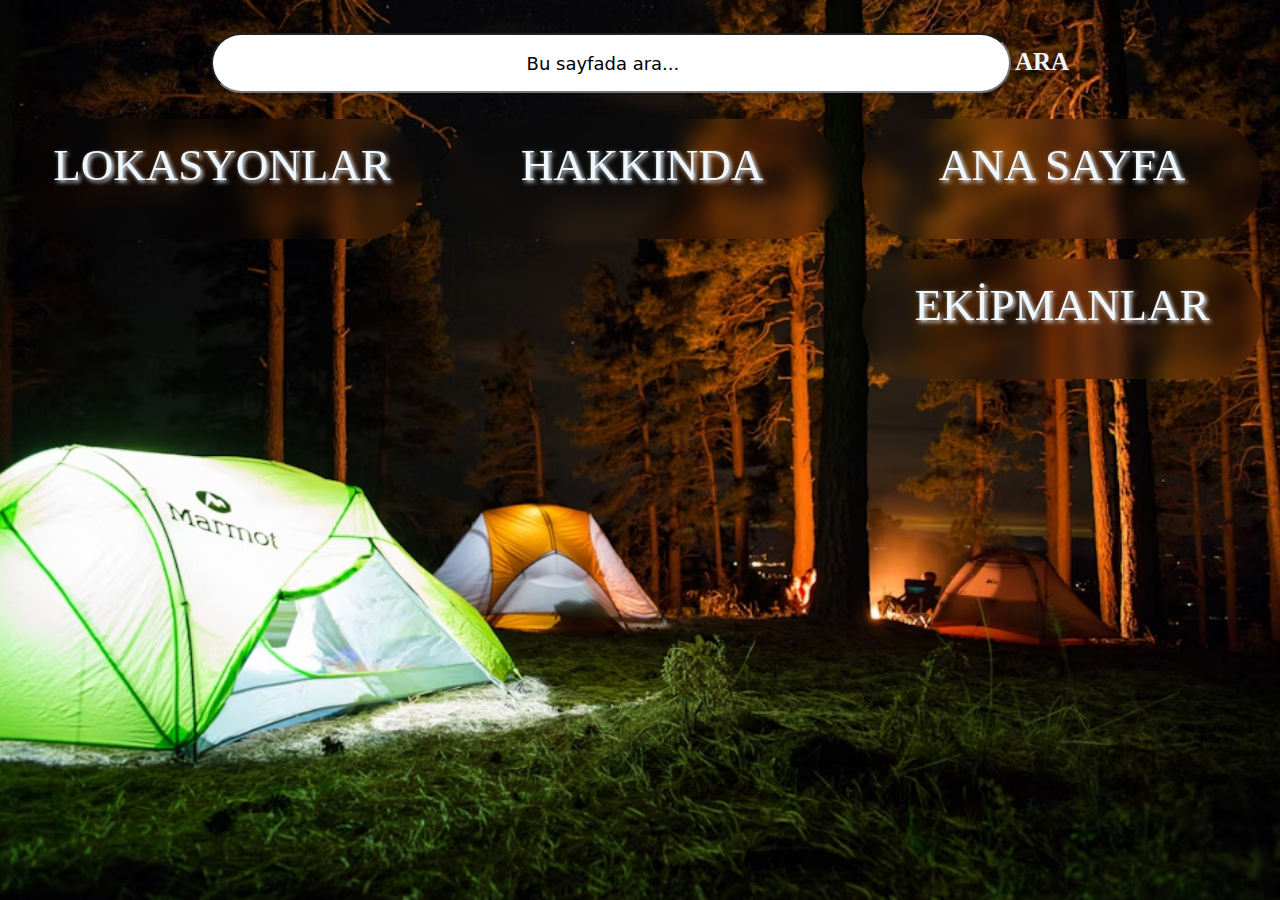
<file: anasayfa.html>
<!DOCTYPE html>
<html lang="tr">
<head>
    <meta charset="UTF-8">
    <meta name="viewport" content="width=device-width, initial-scale=1.0">
    <title>ANA SAYFA</title>
    <style>
        body {
            background-image: url(image/bg4.avif);
            background-repeat: no-repeat;
            background-position: center;
            background-size: cover;
            background-attachment: fixed;
        }

        
        .box2 {
            backdrop-filter: blur(10px);
            width: 400px;
            height: 100px;
            float: right;
            text-align: center;
            padding-top: 20px;
            margin: 10px;
            color: aliceblue;
            font-size: 45px;
            text-decoration: none;
            text-shadow: 2px 2px 4px;
            border-radius: 60px;
        }

        input {
            height: 60px;
            width: 800px;
            margin-top: 2%;
            border-radius: 60px;
            padding: 3px;
            text-align: inherit;
            font-size: large;
            font-family:system-ui, -apple-system, BlinkMacSystemFont, 'Segoe UI', Roboto, Oxygen, Ubuntu, Cantarell, 'Open Sans', 'Helvetica Neue', sans-serif
        }

        .text1 {
            color: aliceblue;
            font-size: 25px;

        }

        
    </style>
</head>
<body>
    <form action="">
        <center>
            <input type="search" value="Bu sayfada ara..."> <strong class="text1">  ARA</strong>
        </center>
    </form>
    <article>
        <center>
            <p><a class="box2" href="anasayfa.html">ANA SAYFA</a></p>
            <p><a class="box2" href="hakkında.html">HAKKINDA</a></p>
            <p><a class="box2" href="location.html">LOKASYONLAR</a></p>
            <p><a class="box2" href="equipments.html">EKİPMANLAR</a></p>
        </center>
        
        
         
    </article>
    
</body>
</html>
</file>
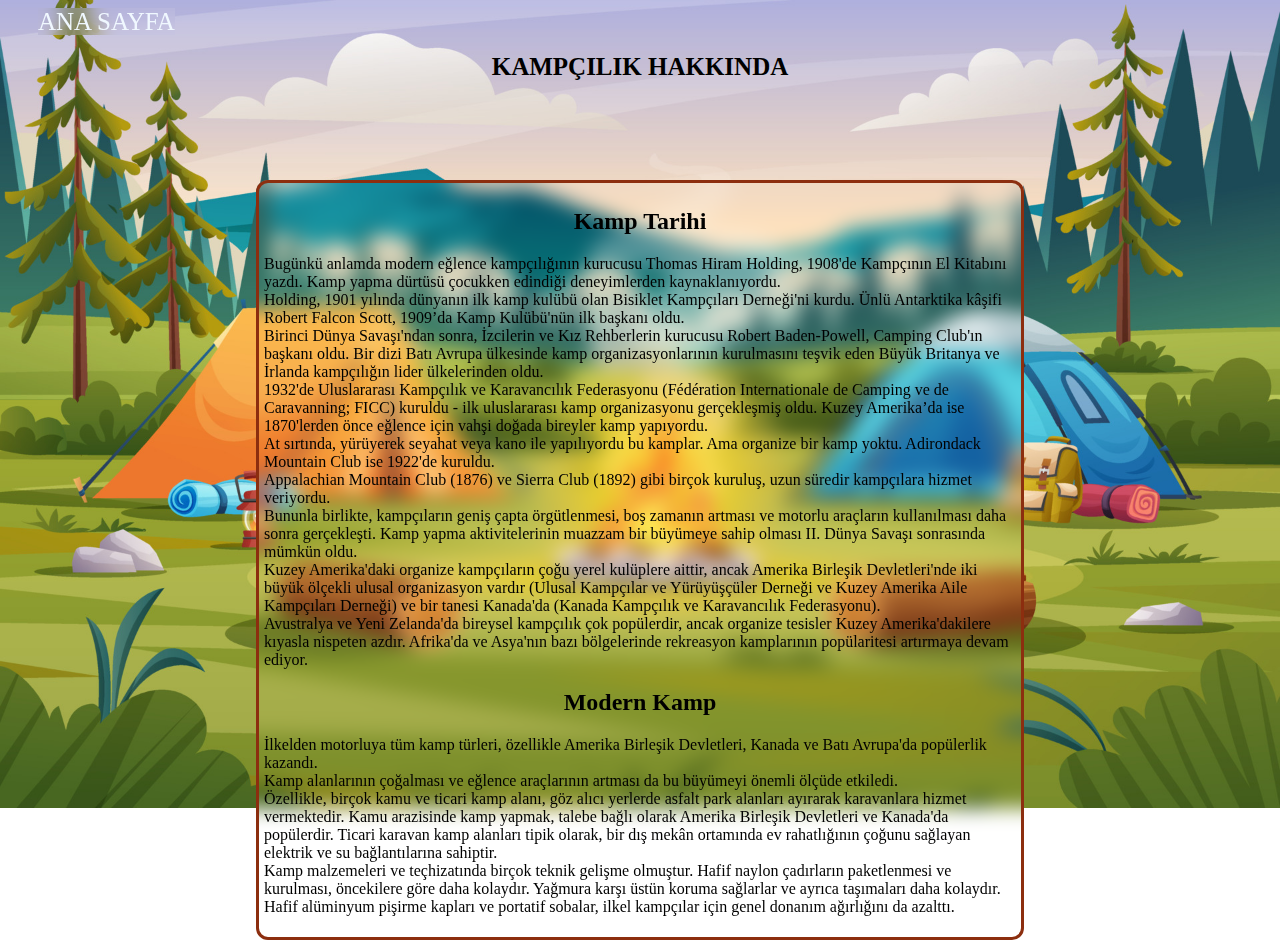
<file: hakkında.html>
<!DOCTYPE html>
<html lang="tr">
<head>
    <meta charset="UTF-8">
    <meta name="viewport" content="width=device-width, initial-scale=1.0">
    <title>KAMPÇILIK</title>
    <style>
        body {
            background-image: url(image/camp3.jpg);
            background-repeat: no-repeat;
            background-size: cover;
            background-position-x: 100%;
        }
        h1 {
            font-size: 25px;
        }

        article.round1 {
            border: 3px solid rgb(140, 46, 15);
            border-radius: 12px;
            padding: 5px;
            backdrop-filter: blur(10px);
        }

        .center {
            position: absolute;
            top: 20%;
            left: 20%;
            right: 20%;
  
        }

        a.style {
            font-size: 25px;
            color: aliceblue;
            text-decoration: none;
            backdrop-filter: blur(10px);
            margin: 20px 30px;  
        
        }

        


    </style>
</head>
<body>
    <a class="style" href="anasayfa.html">ANA SAYFA</a>
    <h1 style="text-align: center;" >KAMPÇILIK HAKKINDA</h1>
    <div class="center">
        <article class="round1">
            <h2 style="text-align: center;">Kamp Tarihi</h2>
            <p>
                Bugünkü anlamda modern eğlence kampçılığının kurucusu Thomas Hiram Holding, 1908'de Kampçının El Kitabını yazdı. Kamp yapma dürtüsü çocukken edindiği deneyimlerden kaynaklanıyordu. <br>
                Holding, 1901 yılında dünyanın ilk kamp kulübü olan Bisiklet Kampçıları Derneği'ni kurdu. Ünlü Antarktika kâşifi Robert Falcon Scott, 1909’da Kamp Kulübü'nün ilk başkanı oldu. <br>
                Birinci Dünya Savaşı'ndan sonra, İzcilerin ve Kız Rehberlerin kurucusu Robert Baden-Powell, Camping Club'ın başkanı oldu. Bir dizi Batı Avrupa ülkesinde kamp organizasyonlarının kurulmasını teşvik eden Büyük Britanya ve İrlanda kampçılığın lider ülkelerinden oldu. <br>
                1932'de Uluslararası Kampçılık ve Karavancılık Federasyonu (Fédération Internationale de Camping ve de Caravanning; FICC) kuruldu - ilk uluslararası kamp organizasyonu gerçekleşmiş oldu.
                Kuzey Amerika’da ise 1870'lerden önce eğlence için vahşi doğada bireyler kamp yapıyordu. <br>
                At sırtında, yürüyerek seyahat veya kano ile yapılıyordu bu kamplar. Ama organize bir kamp yoktu. Adirondack Mountain Club ise 1922'de kuruldu. <br>
                Appalachian Mountain Club (1876) ve Sierra Club (1892) gibi birçok kuruluş, uzun süredir kampçılara hizmet veriyordu. <br>
                Bununla birlikte, kampçıların geniş çapta örgütlenmesi, boş zamanın artması ve motorlu araçların kullanılması daha sonra gerçekleşti.
                Kamp yapma aktivitelerinin muazzam bir büyümeye sahip olması II. Dünya Savaşı sonrasında mümkün oldu. <br>
                Kuzey Amerika'daki organize kampçıların çoğu yerel kulüplere aittir, ancak Amerika Birleşik Devletleri'nde iki büyük ölçekli ulusal organizasyon vardır (Ulusal Kampçılar ve Yürüyüşçüler Derneği ve Kuzey Amerika Aile Kampçıları Derneği) ve bir tanesi Kanada'da (Kanada Kampçılık ve Karavancılık Federasyonu). <br>
                Avustralya ve Yeni Zelanda'da bireysel kampçılık çok popülerdir, ancak organize tesisler Kuzey Amerika'dakilere kıyasla nispeten azdır. Afrika'da ve Asya'nın bazı bölgelerinde rekreasyon kamplarının popülaritesi artırmaya devam ediyor. <br>
            </p>
    
                <h2 style="text-align: center;">Modern Kamp</h2>
            <p>
                İlkelden motorluya tüm kamp türleri, özellikle Amerika Birleşik Devletleri, Kanada ve Batı Avrupa'da popülerlik kazandı. <br>
    
                Kamp alanlarının çoğalması ve eğlence araçlarının artması da bu büyümeyi önemli ölçüde etkiledi. <br>
    
                Özellikle, birçok kamu ve ticari kamp alanı, göz alıcı yerlerde asfalt park alanları ayırarak karavanlara hizmet vermektedir. Kamu arazisinde kamp yapmak, talebe bağlı olarak Amerika Birleşik Devletleri ve Kanada'da popülerdir. Ticari karavan kamp alanları tipik olarak, bir dış mekân ortamında ev rahatlığının çoğunu sağlayan elektrik ve su bağlantılarına sahiptir. <br>
    
                Kamp malzemeleri ve teçhizatında birçok teknik gelişme olmuştur. Hafif naylon çadırların paketlenmesi ve kurulması, öncekilere göre daha kolaydır. Yağmura karşı üstün koruma sağlarlar ve ayrıca taşımaları daha kolaydır. Hafif alüminyum pişirme kapları ve portatif sobalar, ilkel kampçılar için genel donanım ağırlığını da azalttı. <br>
            </p> 
        </article>
           
            
    
        

    </div>
    
</body>
</html>
</file>
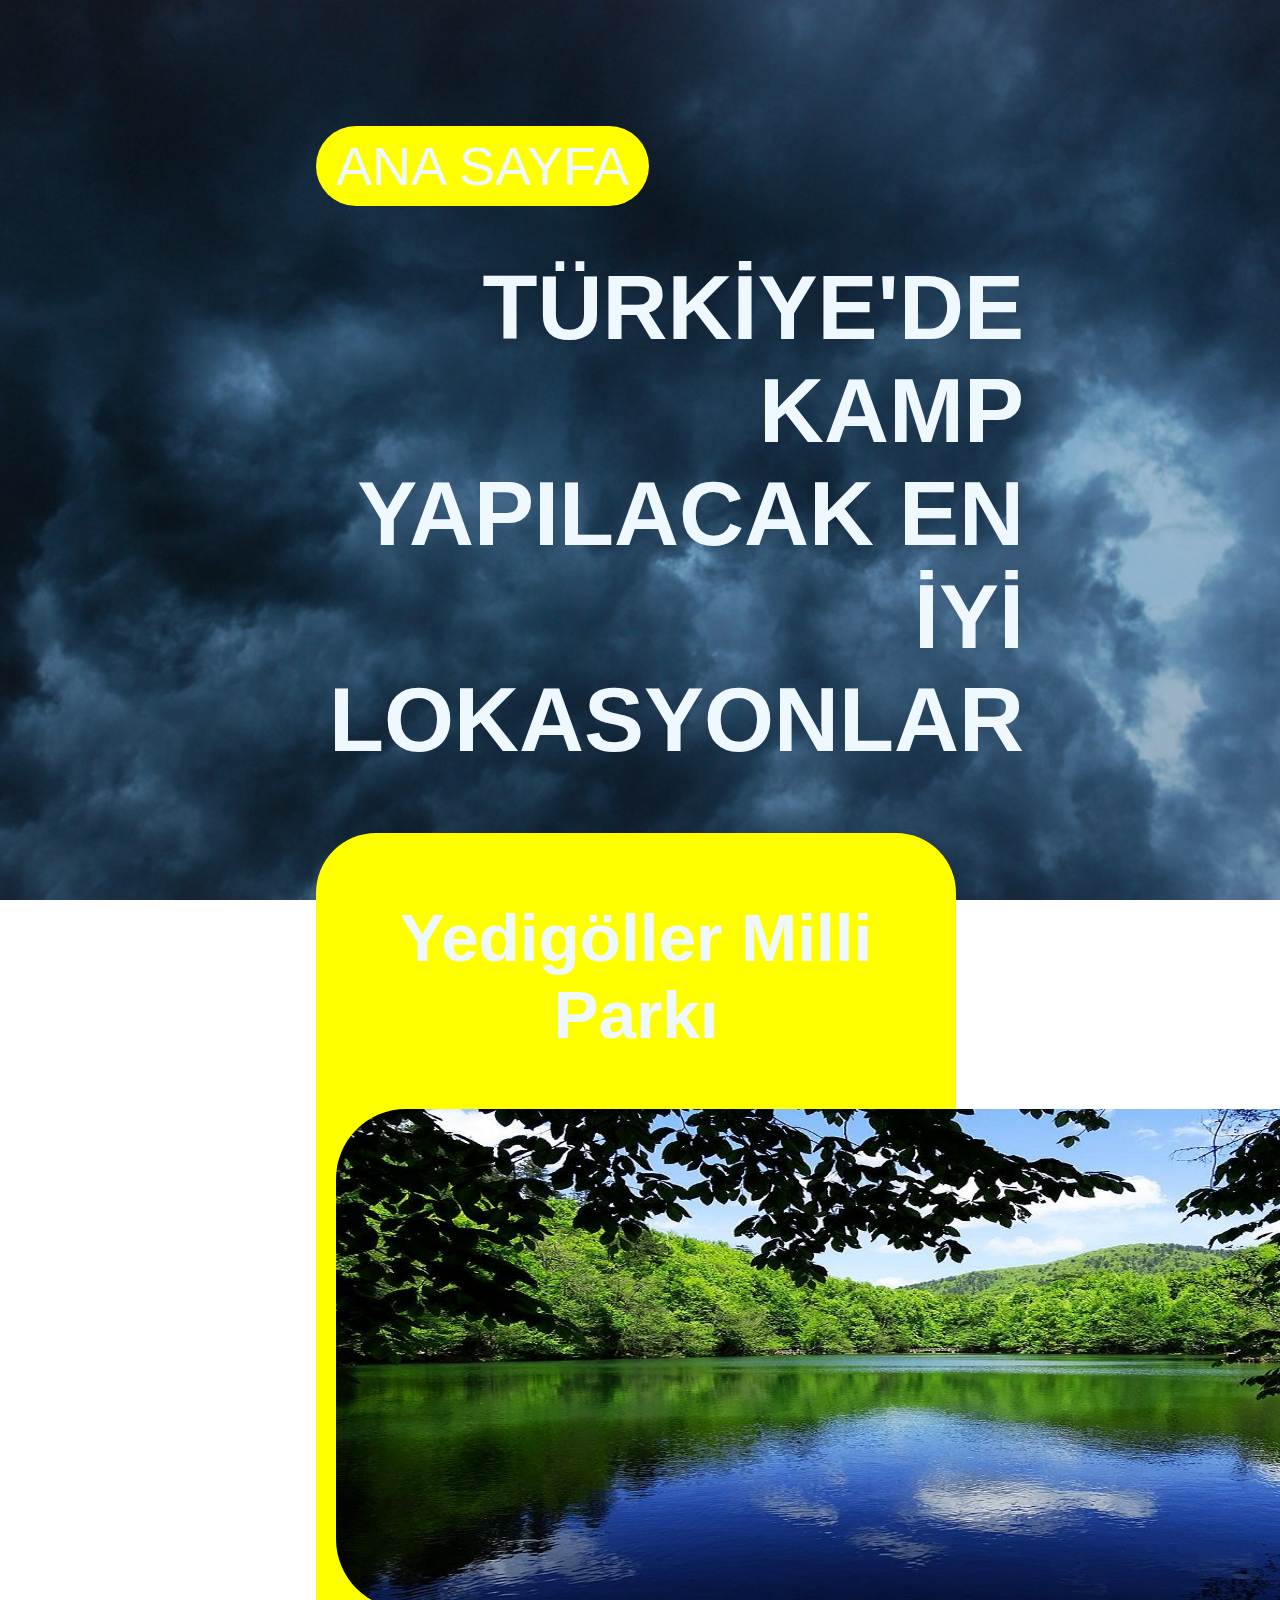
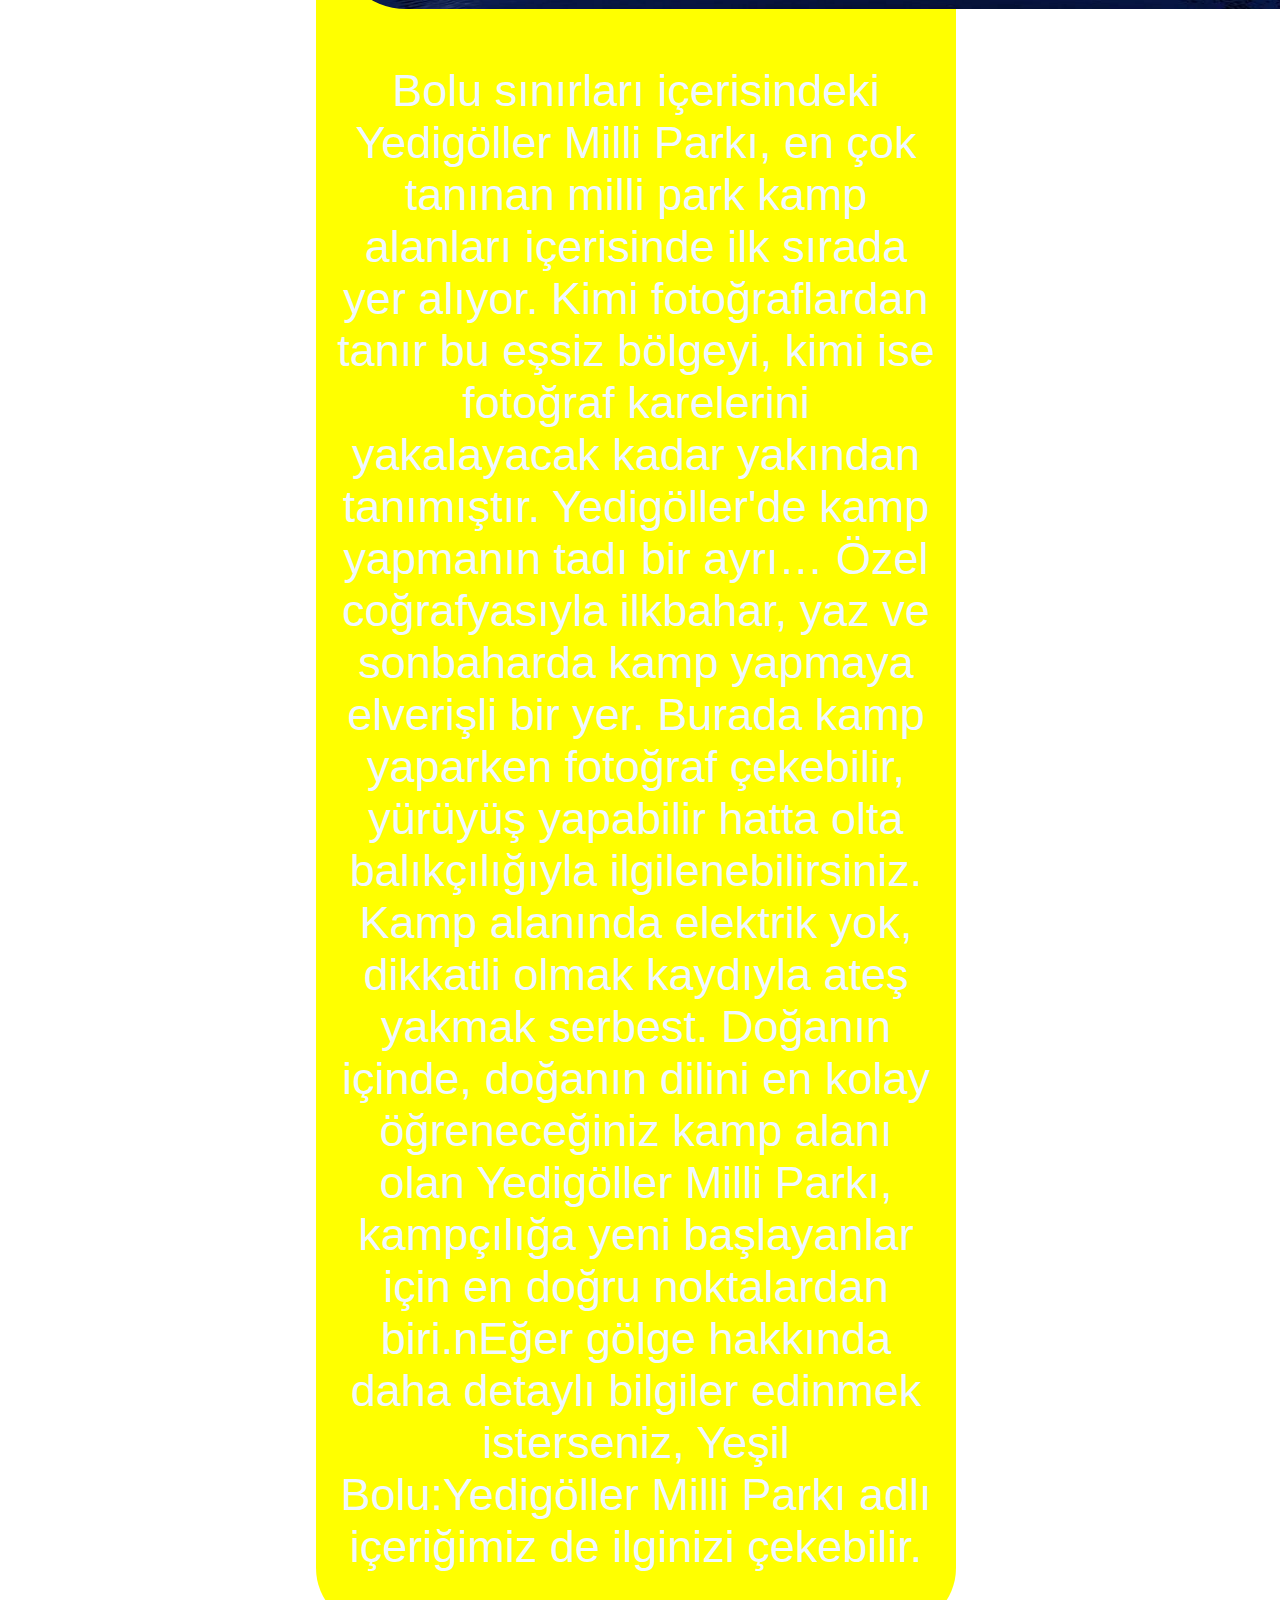
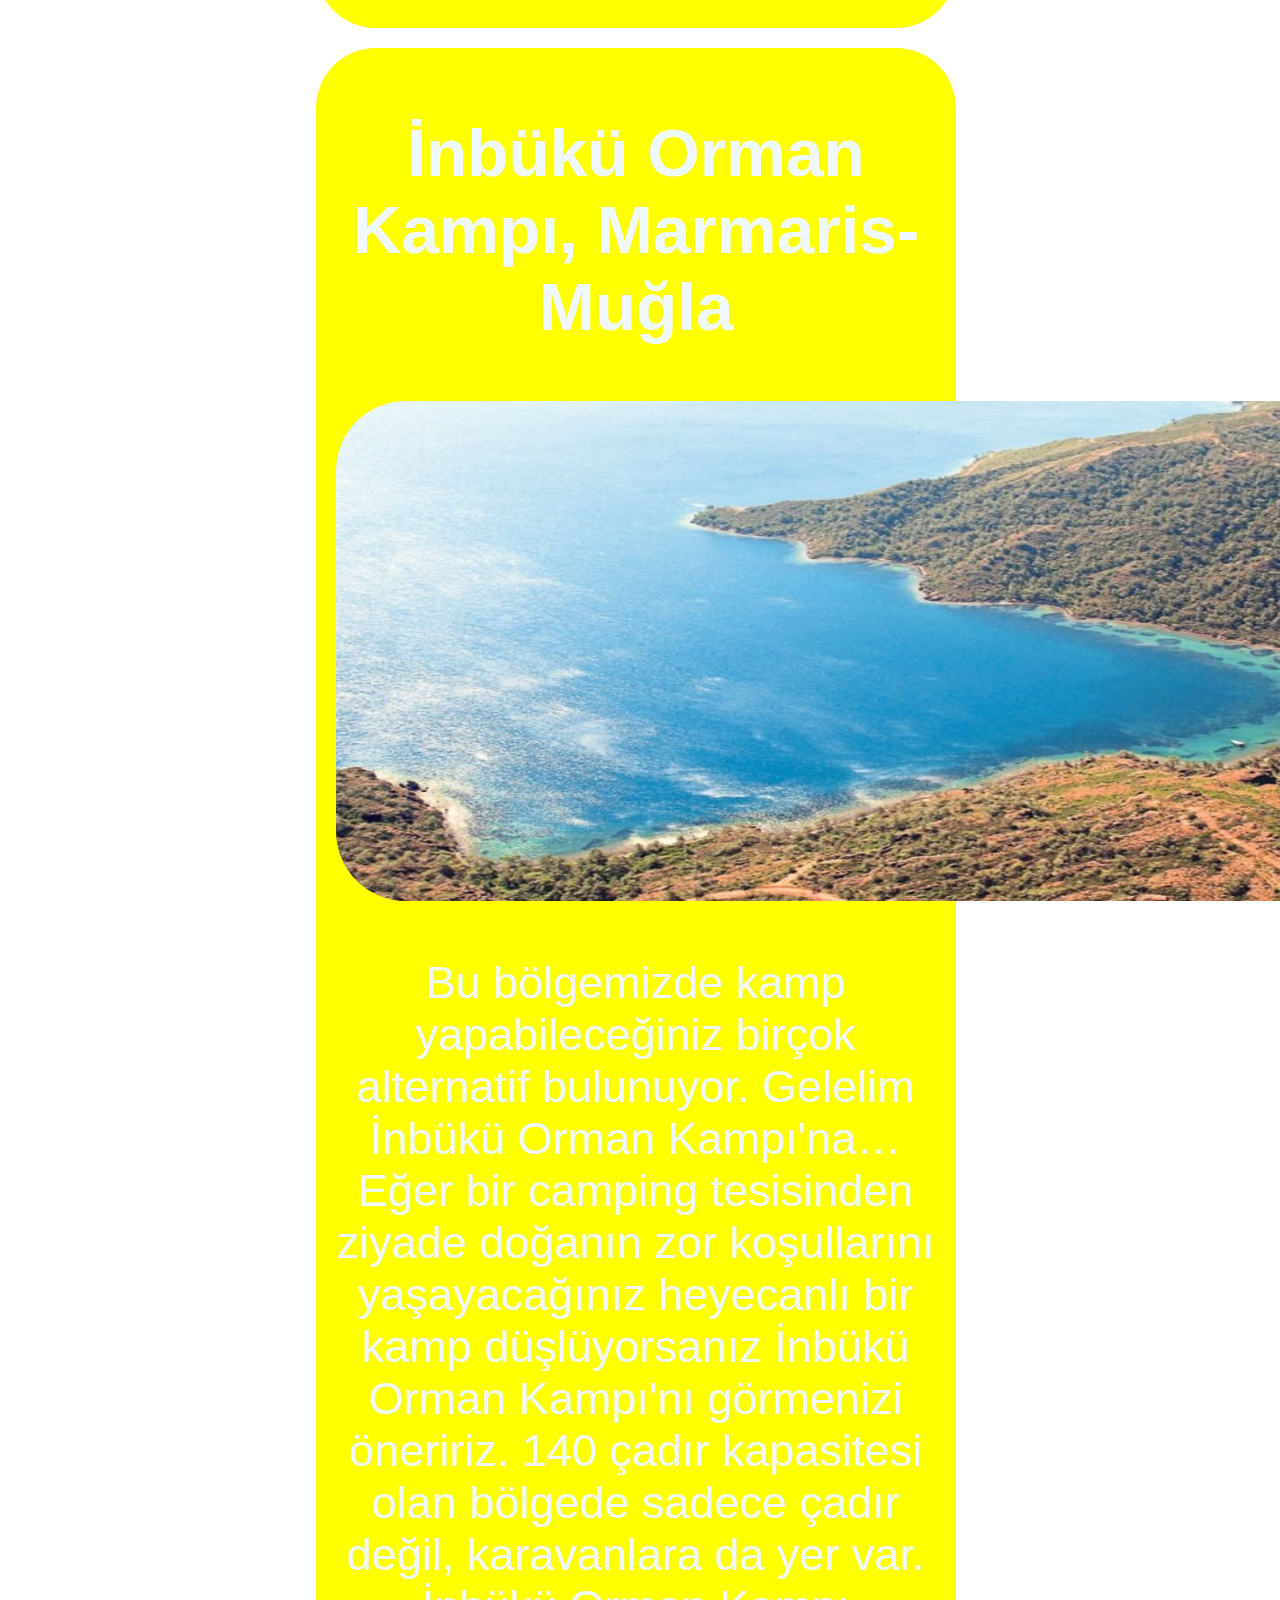
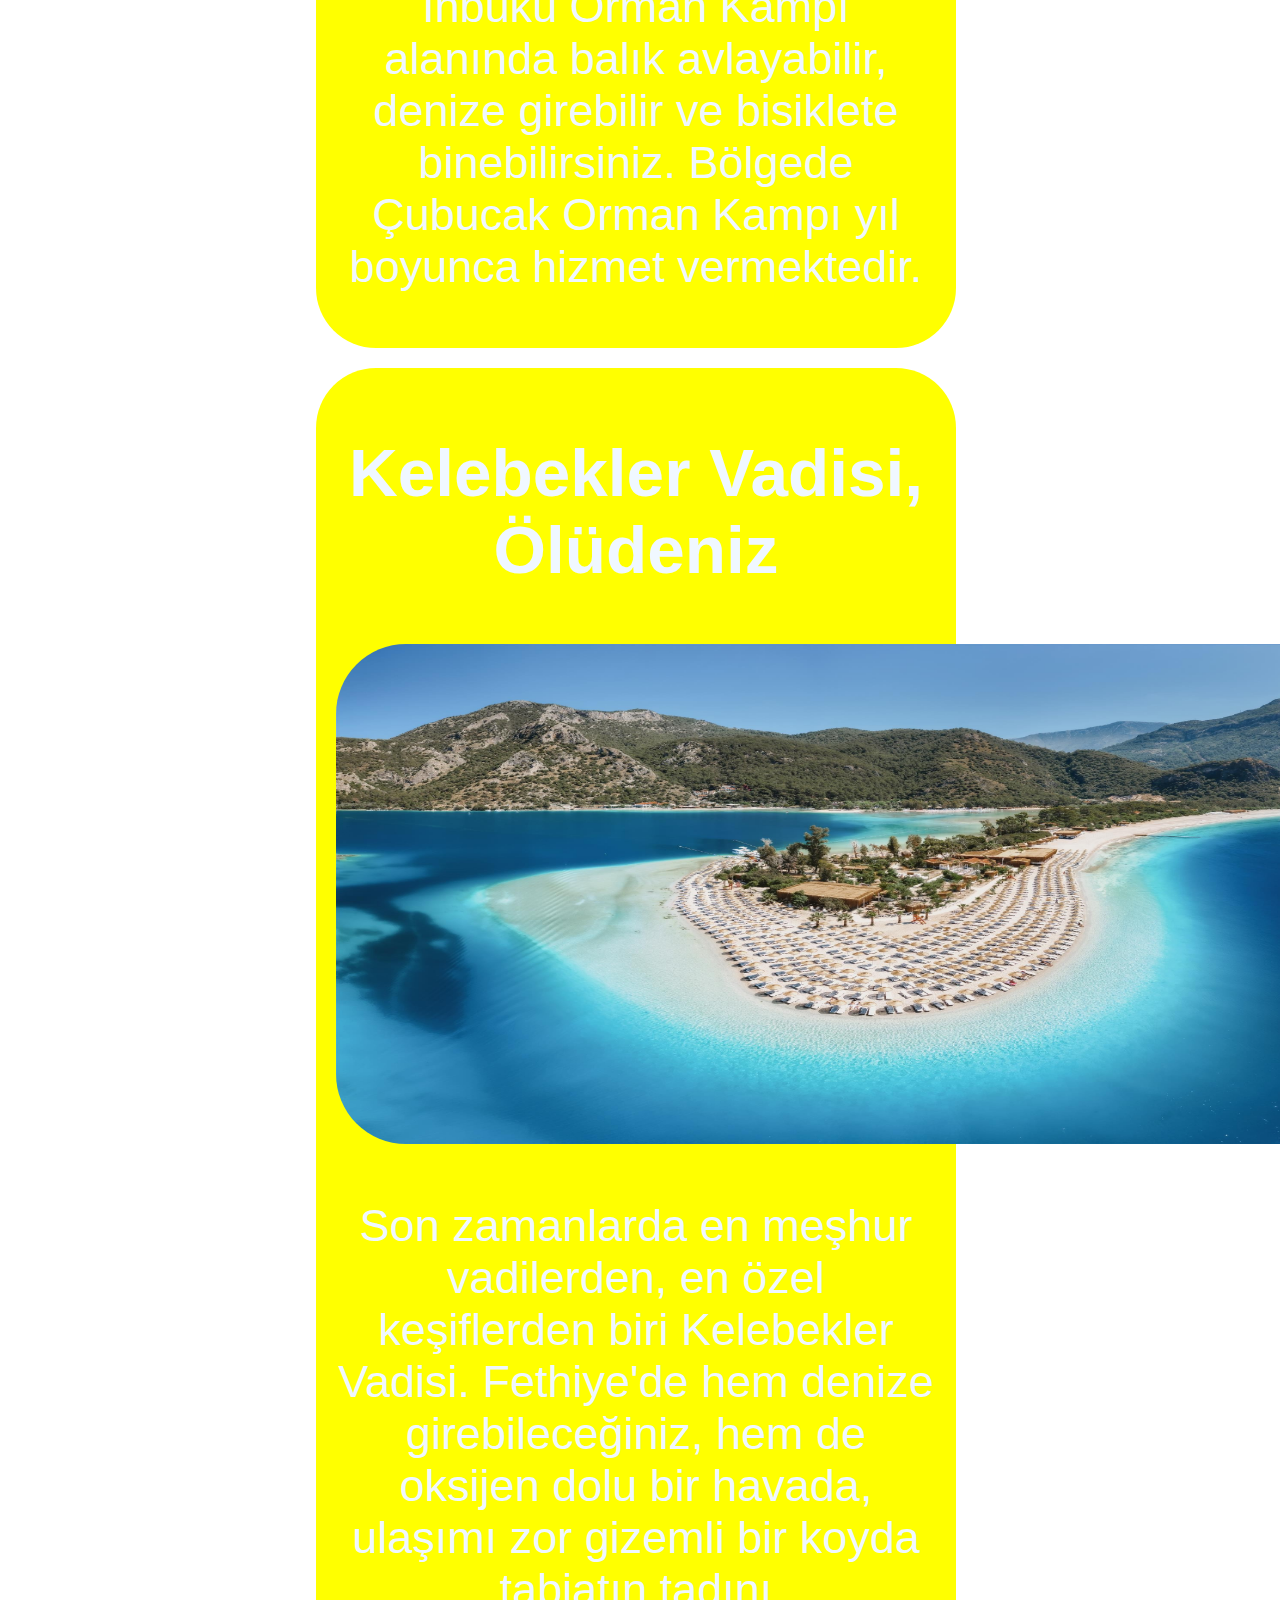
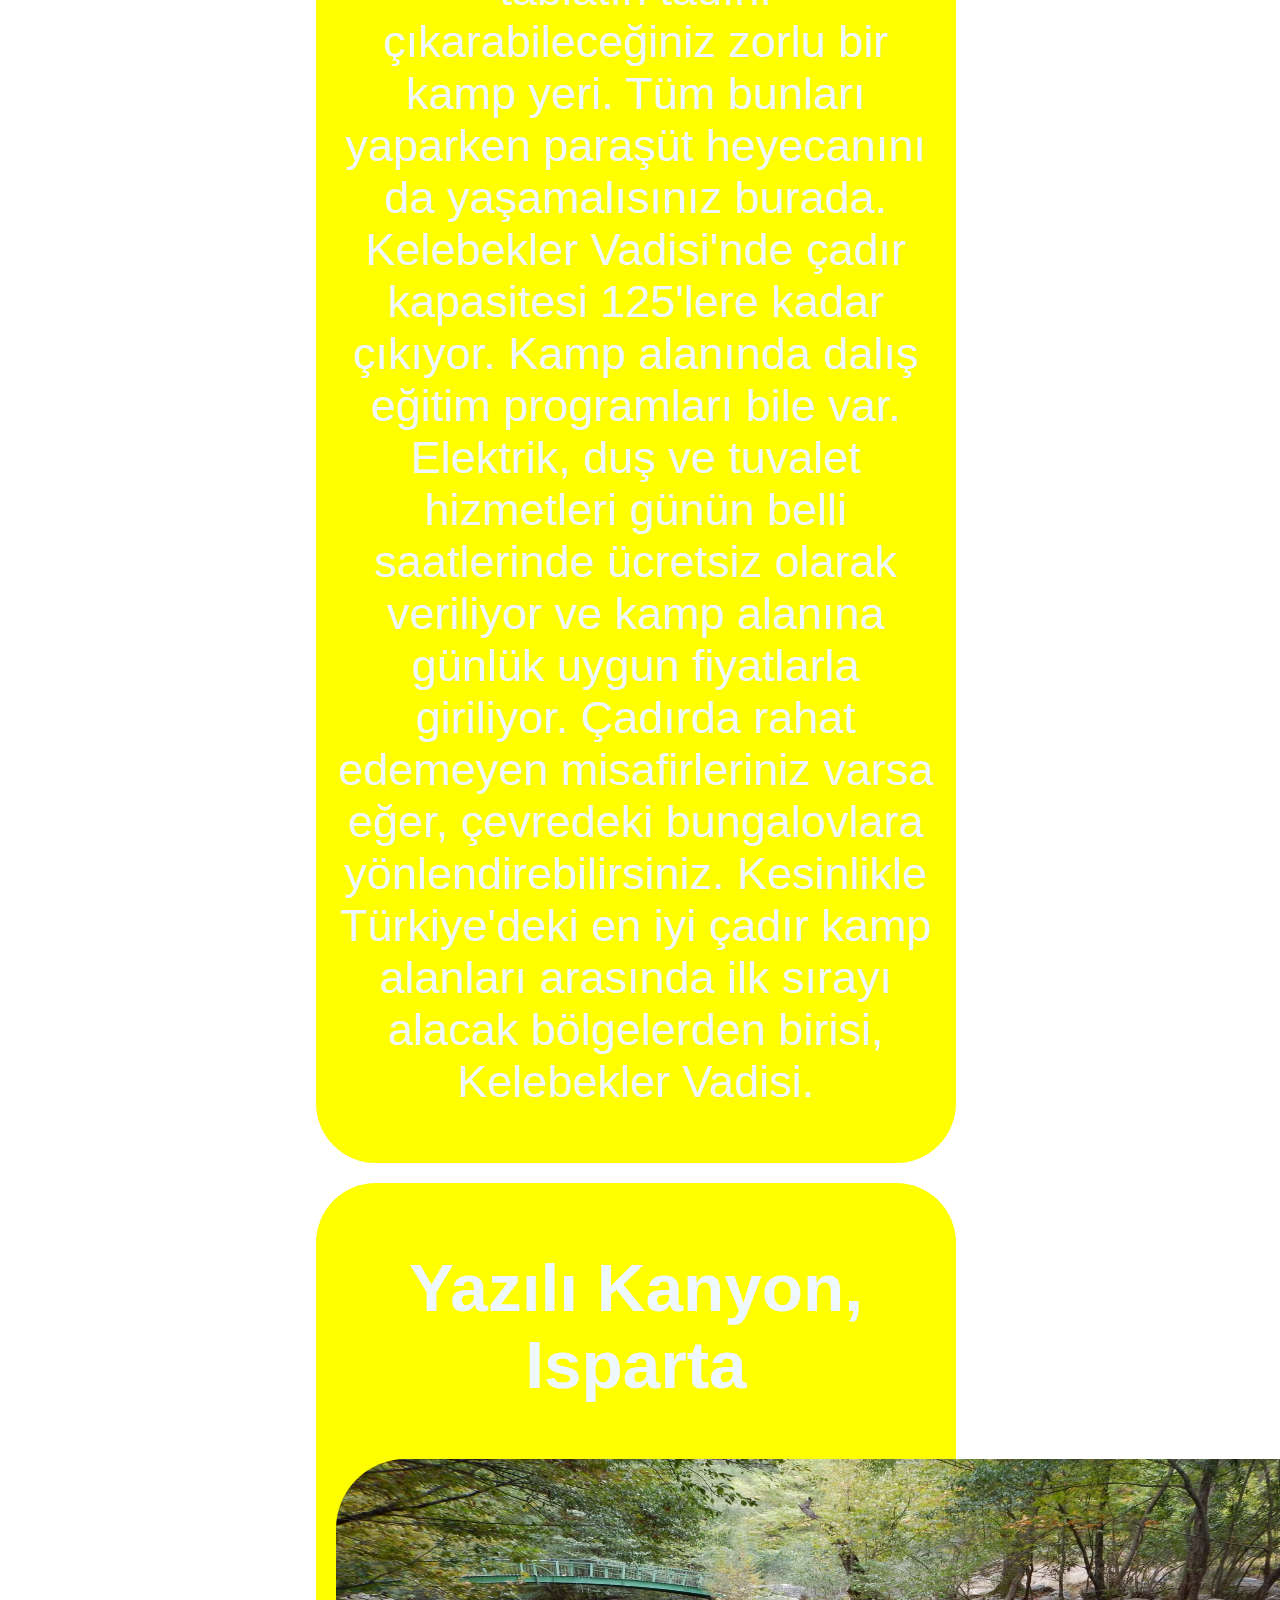
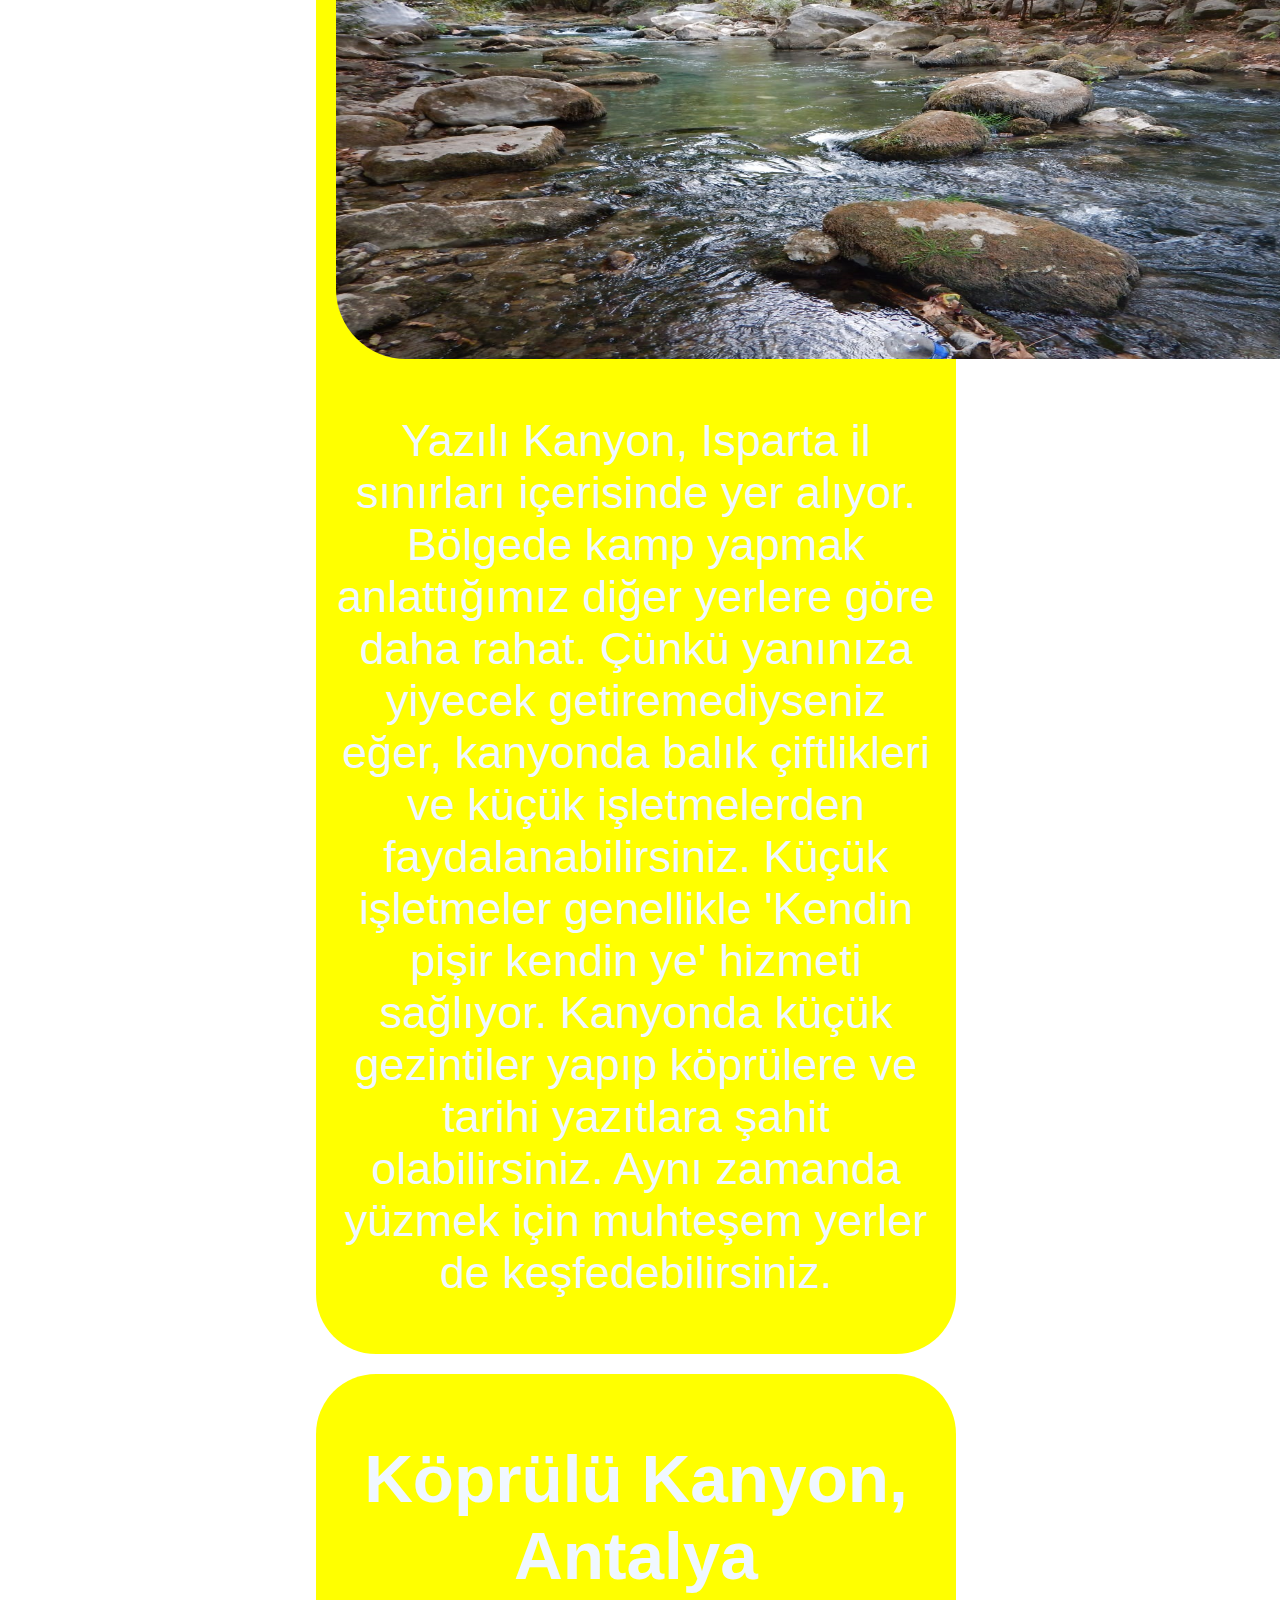
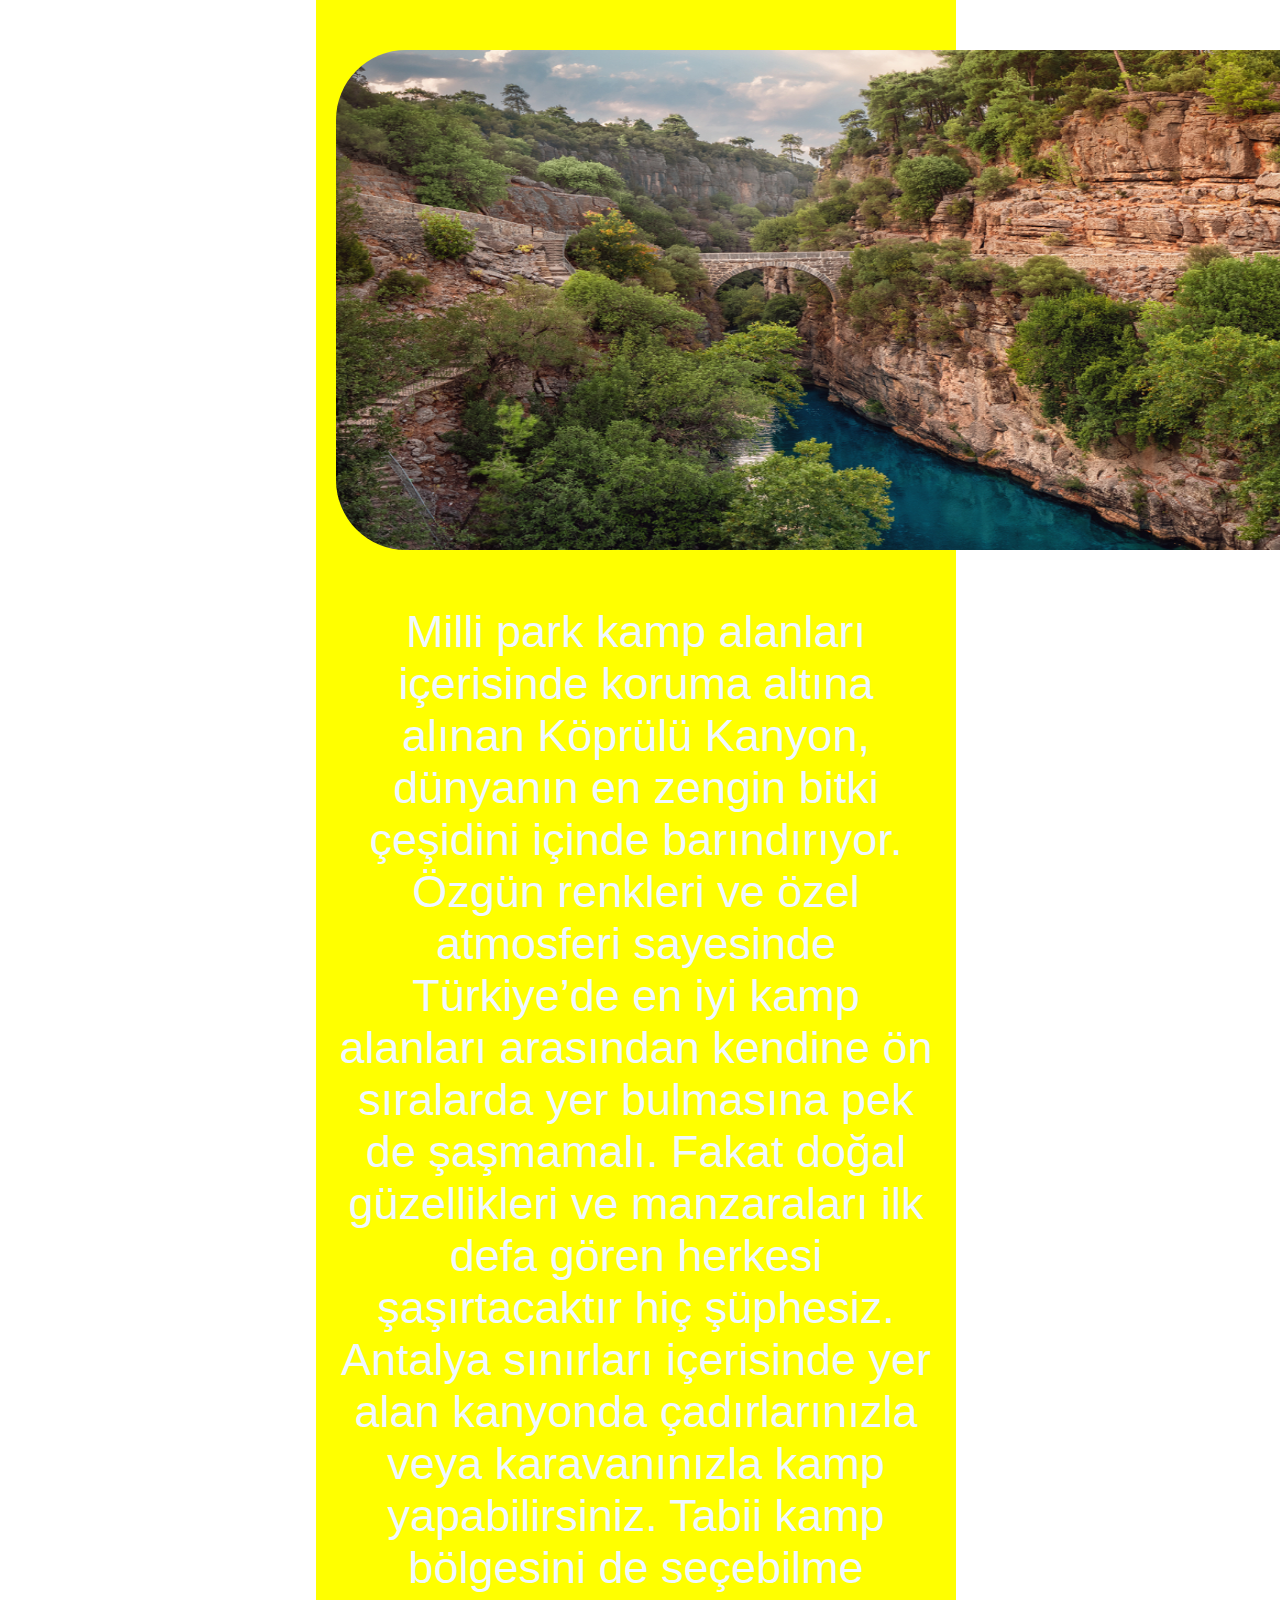
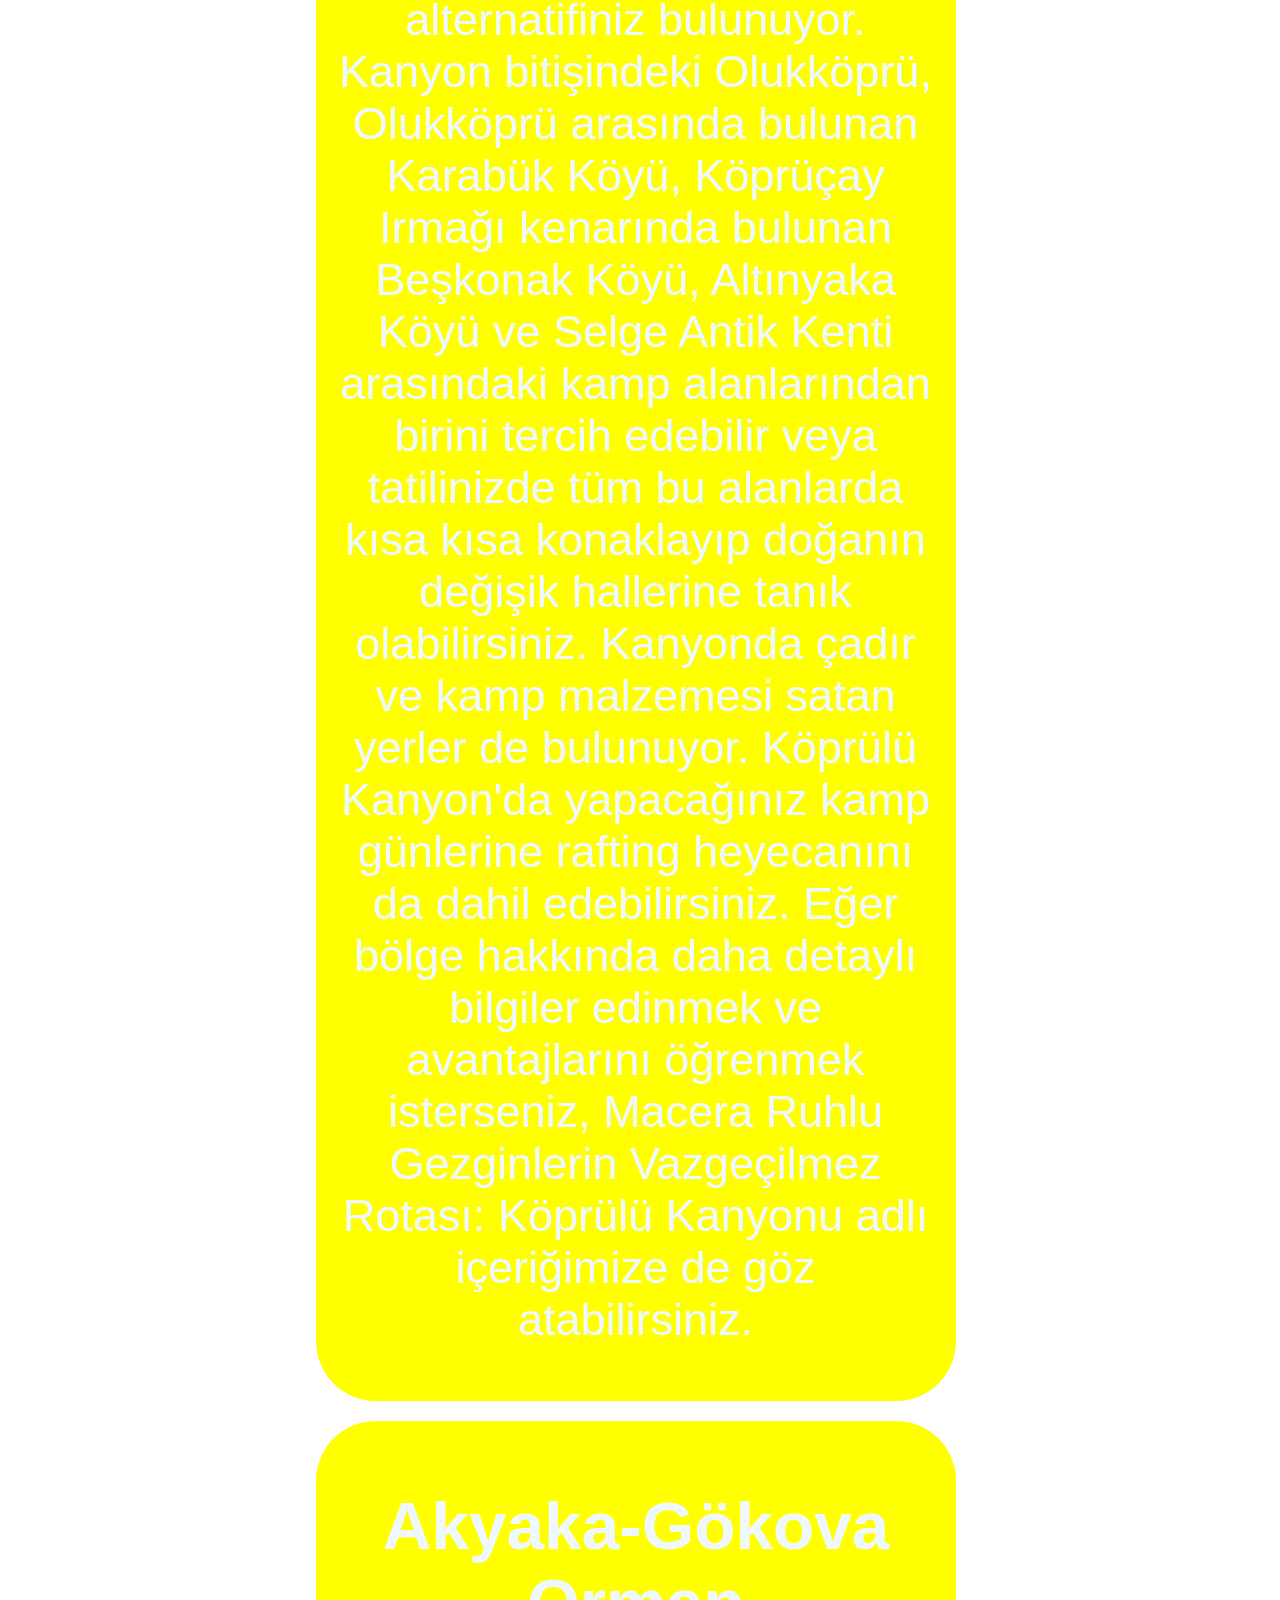
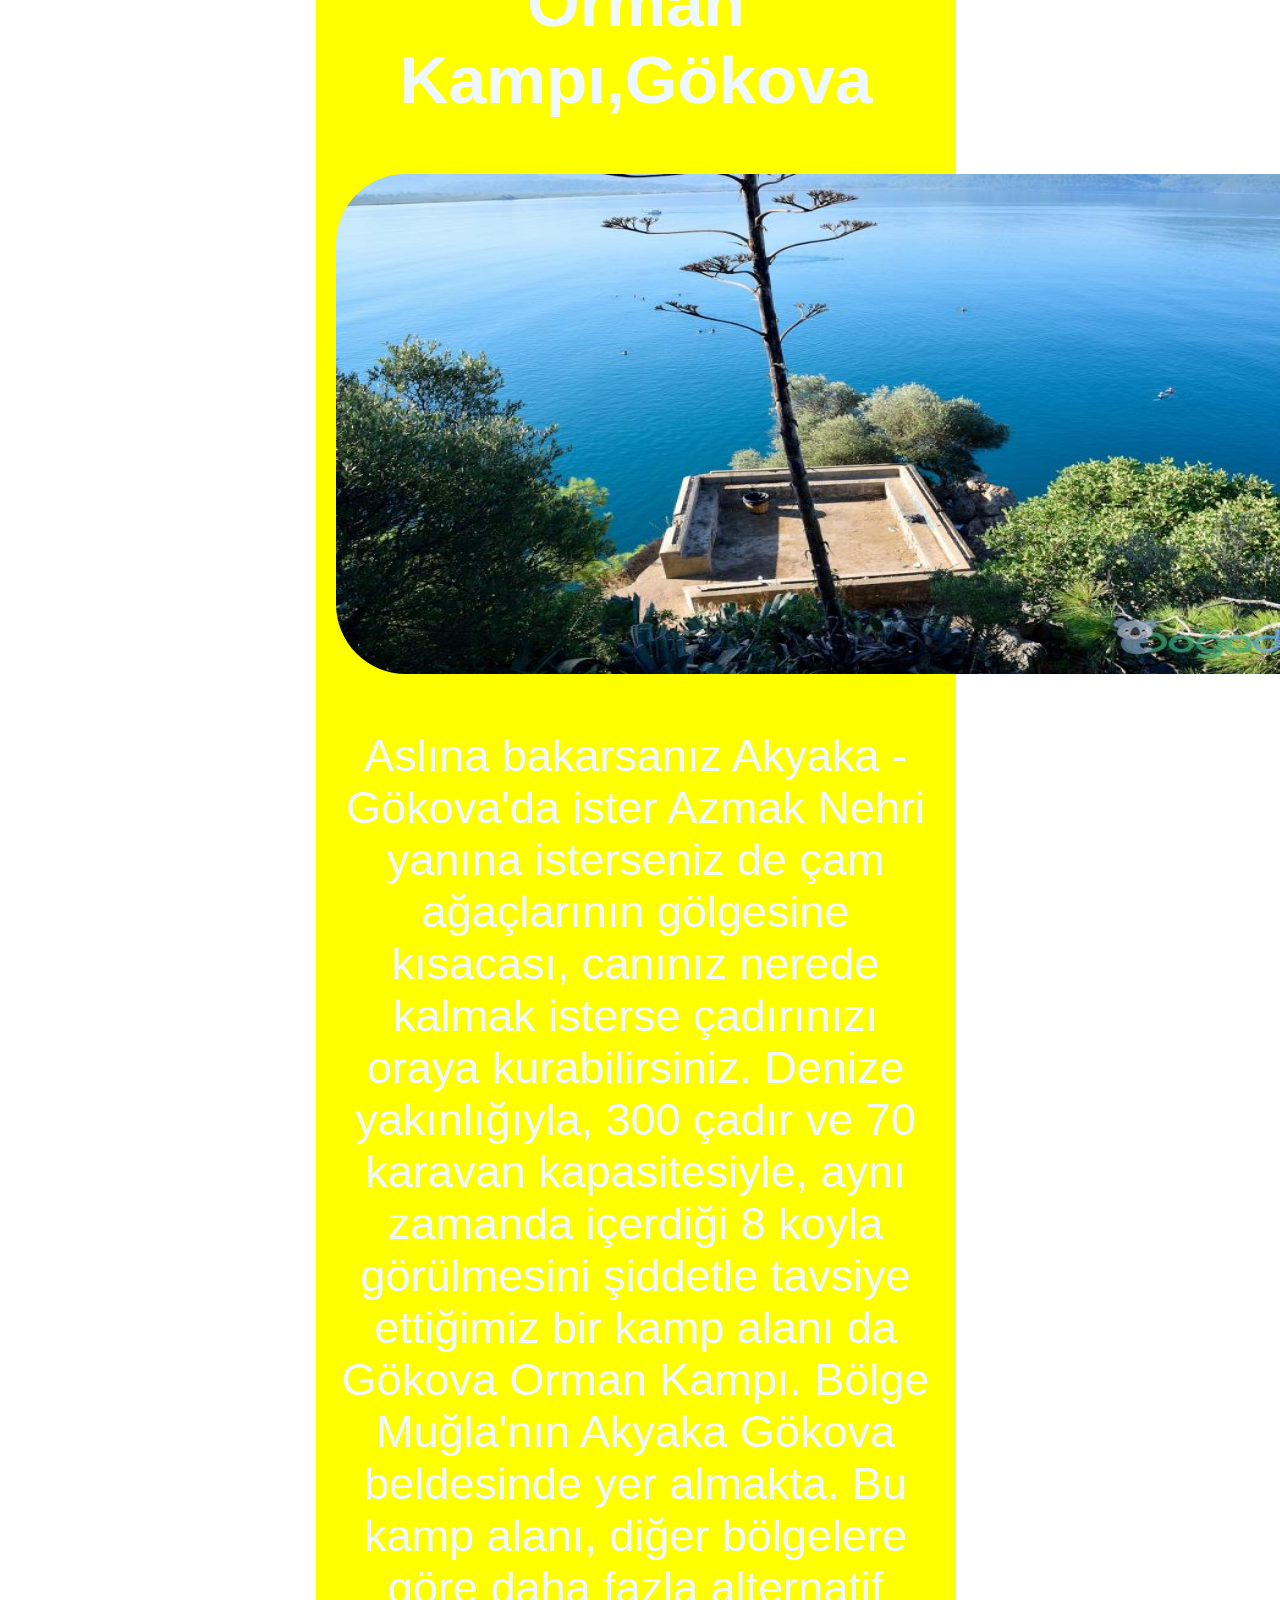
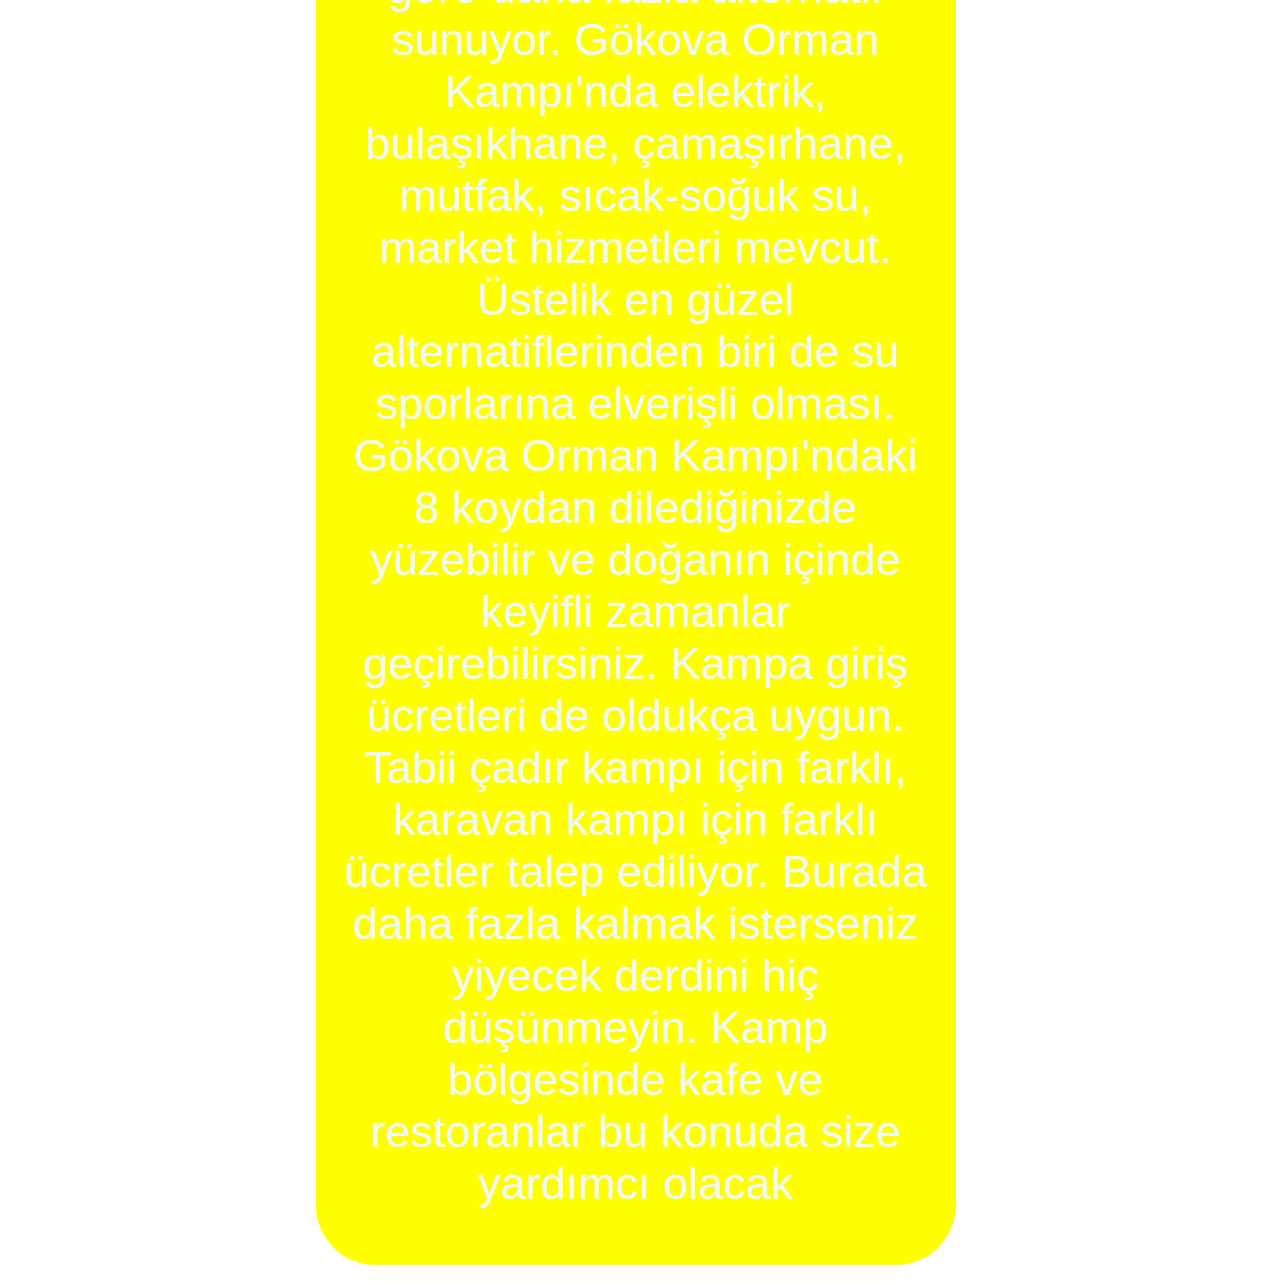
<file: location.html>
<!DOCTYPE html>
<html lang="en">
<head>
    <meta charset="UTF-8">
    <meta name="viewport" content="width=device-width, initial-scale=1.0">
    <title>KAMP LOKASYONLARI</title>
    <style>
        body {
            background-image: url(image/rp-image.jpg);
            background-size: cover;
            background-position: center;
            background-attachment: fixed;
            
        }

        .center {
            position: absolute;
            top: 10%;
            left: 20%;
            right: 20%;
            list-style: none;
            
  
        }

        img {
            width: 1100px;
            height: 500px;
            border-radius: 70px;
        }

        p,h1,h2,a {
            color: aliceblue;

        }

        a {
            text-decoration: none;
            font-size: larger;
        }



        
    </style>
    <link rel="stylesheet" href="css/kamp.css">
</head>
<body>

    <ul class="text center">
        <a class="box1" href="anasayfa.html">ANA SAYFA</a>
        <h1 style="text-align: end;">TÜRKİYE'DE KAMP YAPILACAK EN İYİ LOKASYONLAR</h1>

        <li class="box1">
            <h2>Yedigöller Milli Parkı</h2>
            <img src="image/yedıgoller.jpg" alt="yedigoller">
            <br>
            <p>Bolu sınırları içerisindeki Yedigöller Milli Parkı, en çok tanınan milli park kamp alanları içerisinde ilk sırada yer alıyor. Kimi fotoğraflardan tanır bu eşsiz bölgeyi, kimi ise fotoğraf karelerini yakalayacak kadar yakından tanımıştır. Yedigöller'de kamp yapmanın tadı bir ayrı… Özel coğrafyasıyla ilkbahar, yaz ve sonbaharda kamp yapmaya elverişli bir yer. Burada kamp yaparken fotoğraf çekebilir, yürüyüş yapabilir hatta olta balıkçılığıyla ilgilenebilirsiniz. Kamp alanında elektrik yok, dikkatli olmak kaydıyla ateş yakmak serbest. Doğanın içinde, doğanın dilini en kolay öğreneceğiniz kamp alanı olan Yedigöller Milli Parkı, kampçılığa yeni başlayanlar için en doğru noktalardan biri.nEğer gölge hakkında daha detaylı bilgiler edinmek isterseniz, Yeşil Bolu:Yedigöller Milli Parkı adlı içeriğimiz de ilginizi çekebilir.</p>
        </li>
        <li class="box1">
            <h2>İnbükü Orman Kampı, Marmaris-Muğla</h2>
            <img src="image/ınbuku.jpg" alt="ınbuku">
            <br>
            <p>Bu bölgemizde kamp yapabileceğiniz birçok alternatif bulunuyor. Gelelim İnbükü Orman Kampı'na… Eğer bir camping tesisinden ziyade doğanın zor koşullarını yaşayacağınız heyecanlı bir kamp düşlüyorsanız İnbükü Orman Kampı'nı görmenizi öneririz. 140 çadır kapasitesi olan bölgede sadece çadır değil, karavanlara da yer var. İnbükü Orman Kampı alanında balık avlayabilir, denize girebilir ve bisiklete binebilirsiniz. Bölgede Çubucak Orman Kampı yıl boyunca hizmet vermektedir.</p>

        </li>
        <li class="box1">
            <h2>Kelebekler Vadisi, Ölüdeniz</h2>
            <img src="image/oludeniz.jpg" alt="oludeniz">
            <br>
            <p>Son zamanlarda en meşhur vadilerden, en özel keşiflerden biri Kelebekler Vadisi. Fethiye'de hem denize girebileceğiniz, hem de oksijen dolu bir havada, ulaşımı zor gizemli bir koyda tabiatın tadını çıkarabileceğiniz zorlu bir kamp yeri. Tüm bunları yaparken paraşüt heyecanını da yaşamalısınız burada. Kelebekler Vadisi'nde çadır kapasitesi 125'lere kadar çıkıyor. Kamp alanında dalış eğitim programları bile var. Elektrik, duş ve tuvalet hizmetleri günün belli saatlerinde ücretsiz olarak veriliyor ve kamp alanına günlük uygun fiyatlarla giriliyor. Çadırda rahat edemeyen misafirleriniz varsa eğer, çevredeki bungalovlara yönlendirebilirsiniz. Kesinlikle Türkiye'deki en iyi çadır kamp alanları arasında ilk sırayı alacak bölgelerden birisi, Kelebekler Vadisi.</p>
        </li>
        <li class="box1">
            <h2>Yazılı Kanyon, Isparta</h2>
            <img src="image/yazili.jpg" alt="yazilikanyon">
            <br>
            <p>Yazılı Kanyon, Isparta il sınırları içerisinde yer alıyor. Bölgede kamp yapmak anlattığımız diğer yerlere göre daha rahat. Çünkü yanınıza yiyecek getiremediyseniz eğer, kanyonda balık çiftlikleri ve küçük işletmelerden faydalanabilirsiniz. Küçük işletmeler genellikle 'Kendin pişir kendin ye' hizmeti sağlıyor. Kanyonda küçük gezintiler yapıp köprülere ve tarihi yazıtlara şahit olabilirsiniz. Aynı zamanda yüzmek için muhteşem yerler de keşfedebilirsiniz.</p>
        </li>
        <li class="box1">
            <h2>Köprülü Kanyon, Antalya</h2>
            <img src="image/koprulu.webp" alt="koprulu">
            <br>
            <p>Milli park kamp alanları içerisinde koruma altına alınan Köprülü Kanyon, dünyanın en zengin bitki çeşidini içinde barındırıyor. Özgün renkleri ve özel atmosferi sayesinde Türkiye’de en iyi kamp alanları arasından kendine ön sıralarda yer bulmasına pek de şaşmamalı. Fakat doğal güzellikleri ve manzaraları ilk defa gören herkesi şaşırtacaktır hiç şüphesiz. Antalya sınırları içerisinde yer alan kanyonda çadırlarınızla veya karavanınızla kamp yapabilirsiniz. Tabii kamp bölgesini de seçebilme alternatifiniz bulunuyor. Kanyon bitişindeki Olukköprü, Olukköprü arasında bulunan Karabük Köyü, Köprüçay Irmağı kenarında bulunan Beşkonak Köyü, Altınyaka Köyü ve Selge Antik Kenti arasındaki kamp alanlarından birini tercih edebilir veya tatilinizde tüm bu alanlarda kısa kısa konaklayıp doğanın değişik hallerine tanık olabilirsiniz. Kanyonda çadır ve kamp malzemesi satan yerler de bulunuyor. Köprülü Kanyon'da yapacağınız kamp günlerine rafting heyecanını da dahil edebilirsiniz. Eğer bölge hakkında daha detaylı bilgiler edinmek ve avantajlarını öğrenmek isterseniz, Macera Ruhlu Gezginlerin Vazgeçilmez Rotası: Köprülü Kanyonu adlı içeriğimize de göz atabilirsiniz.</p>
        </li>
        <li class="box1">
            <h2>Akyaka-Gökova Orman Kampı,Gökova</h2>
            <img src="image/gokova.jpg" alt="ormankampı">
            <br>
            <p>Aslına bakarsanız Akyaka - Gökova'da ister Azmak Nehri yanına isterseniz de çam ağaçlarının gölgesine kısacası, canınız nerede kalmak isterse çadırınızı oraya kurabilirsiniz. Denize yakınlığıyla, 300 çadır ve 70 karavan kapasitesiyle, aynı zamanda içerdiği 8 koyla görülmesini şiddetle tavsiye ettiğimiz bir kamp alanı da Gökova Orman Kampı. Bölge Muğla'nın Akyaka Gökova beldesinde yer almakta. Bu kamp alanı, diğer bölgelere göre daha fazla alternatif sunuyor. Gökova Orman Kampı'nda elektrik, bulaşıkhane, çamaşırhane, mutfak, sıcak-soğuk su, market hizmetleri mevcut. Üstelik en güzel alternatiflerinden biri de su sporlarına elverişli olması. Gökova Orman Kampı'ndaki 8 koydan dilediğinizde yüzebilir ve doğanın içinde keyifli zamanlar geçirebilirsiniz. Kampa giriş ücretleri de oldukça uygun. Tabii çadır kampı için farklı, karavan kampı için farklı ücretler talep ediliyor. Burada daha fazla kalmak isterseniz yiyecek derdini hiç düşünmeyin. Kamp bölgesinde kafe ve restoranlar bu konuda size yardımcı olacak</p>
        </li>
    </ul>
    
</body>
</html>
</file>
<file: css/kamp.css>
/* ----------------------- */



.left-bar {
  color: aliceblue;
    
} 


/* .box {
    width: 33%;
    font-size: 45px;
    font-style: normal;
    text-decoration: none;
    backdrop-filter: blur(10px);
    margin: 20px;
    border-radius: 60px;
    text-align: center;
    align-items: center;
    margin-left: auto;
    margin-right: auto;
} */


.text {
    font-family: 'Lucida Sans', 'Lucida Sans Regular', 'Lucida Grande', 'Lucida Sans Unicode', Geneva, Verdana, sans-serif;
    font-size: 45px;
    list-style-position: inside;

}

.box1{
    width: 600px;
    padding: 10px 20px;
    margin: 20px;
    border-radius: 60px;
    background-color: yellow;
    text-align: center;
    
}
</file>
